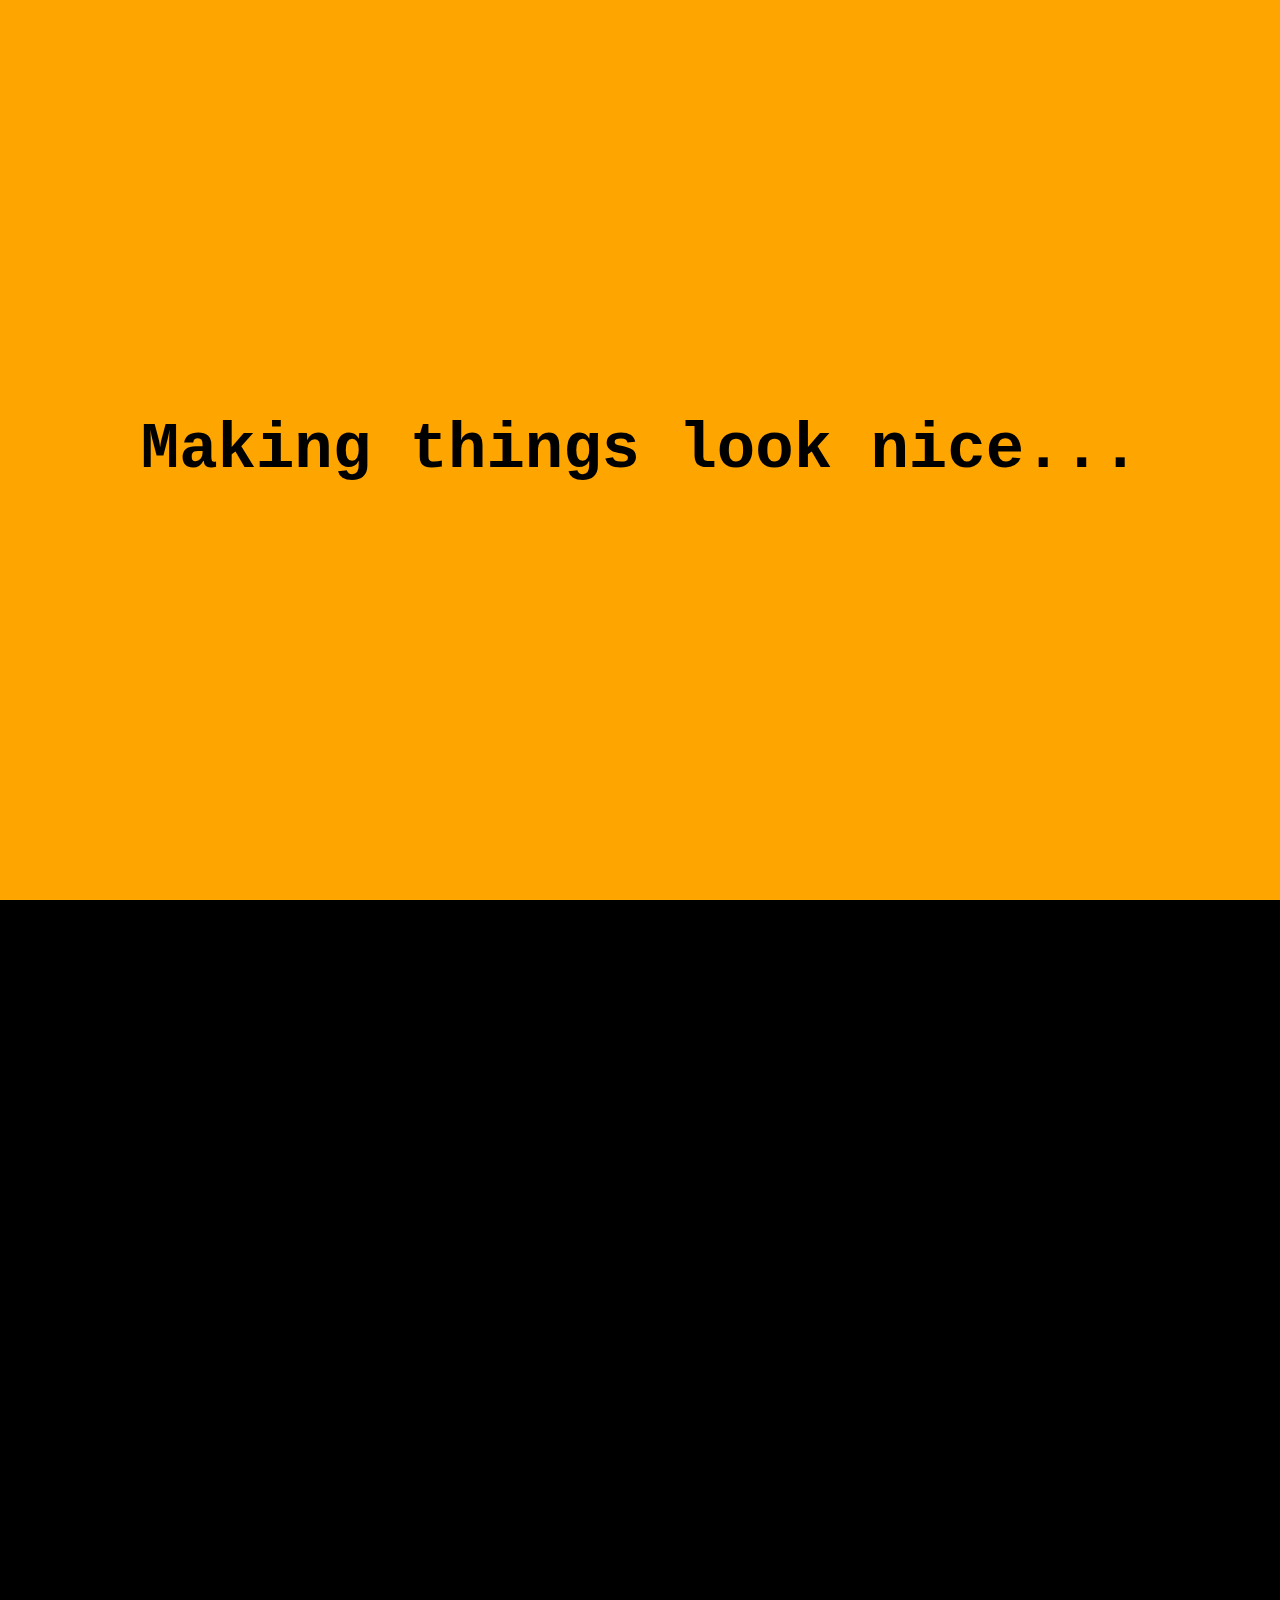
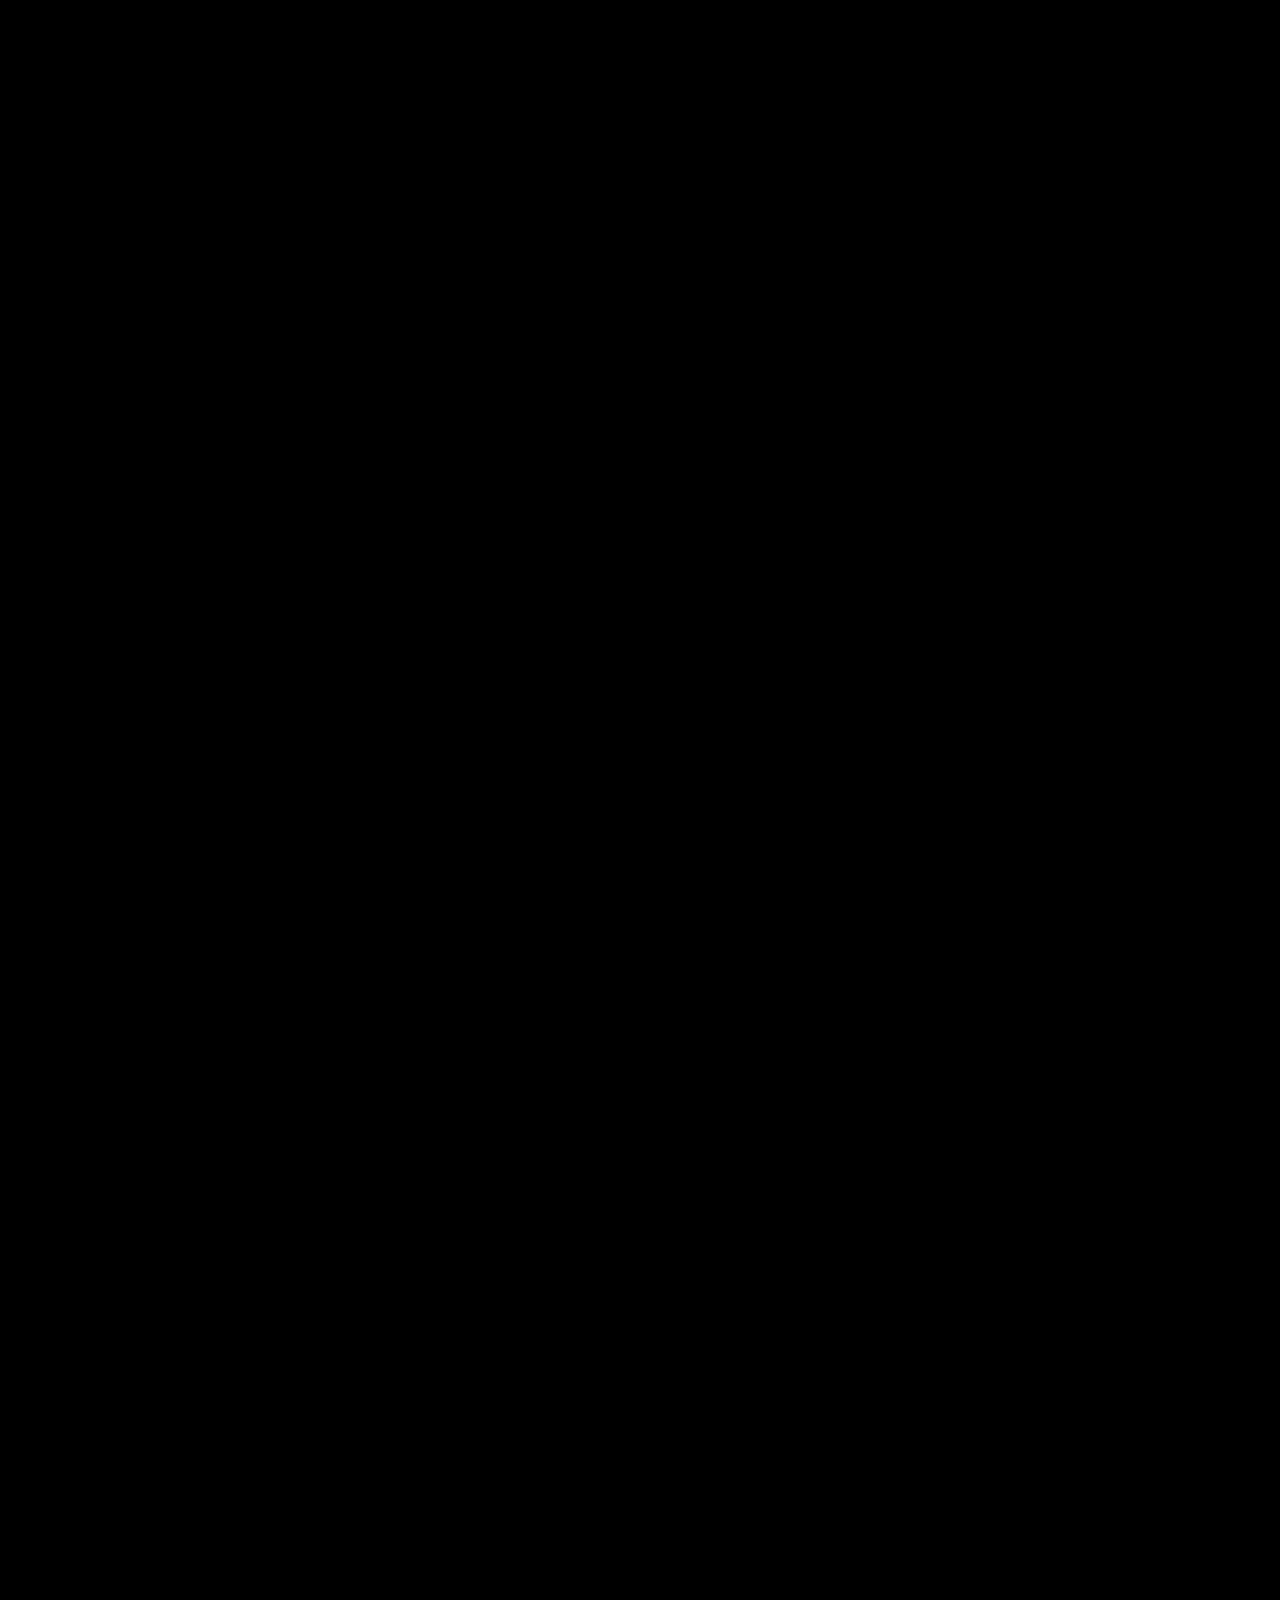
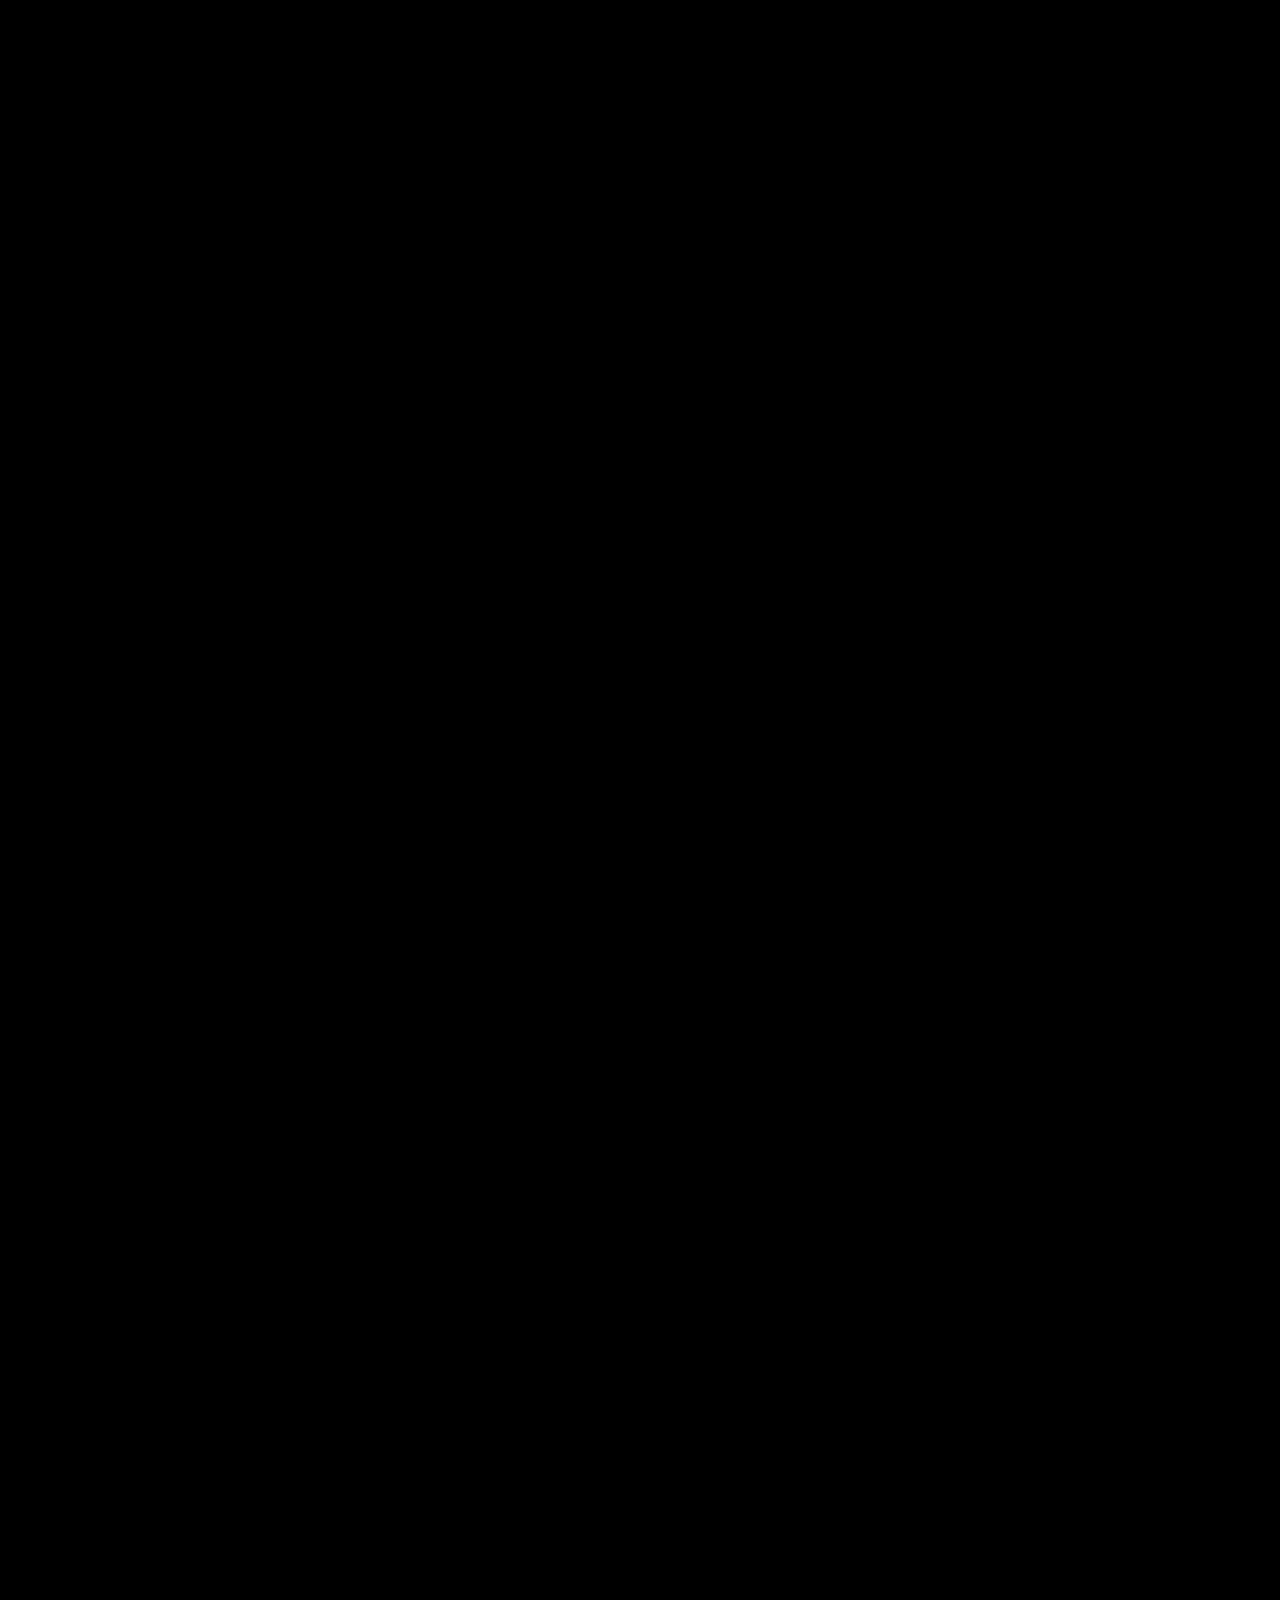
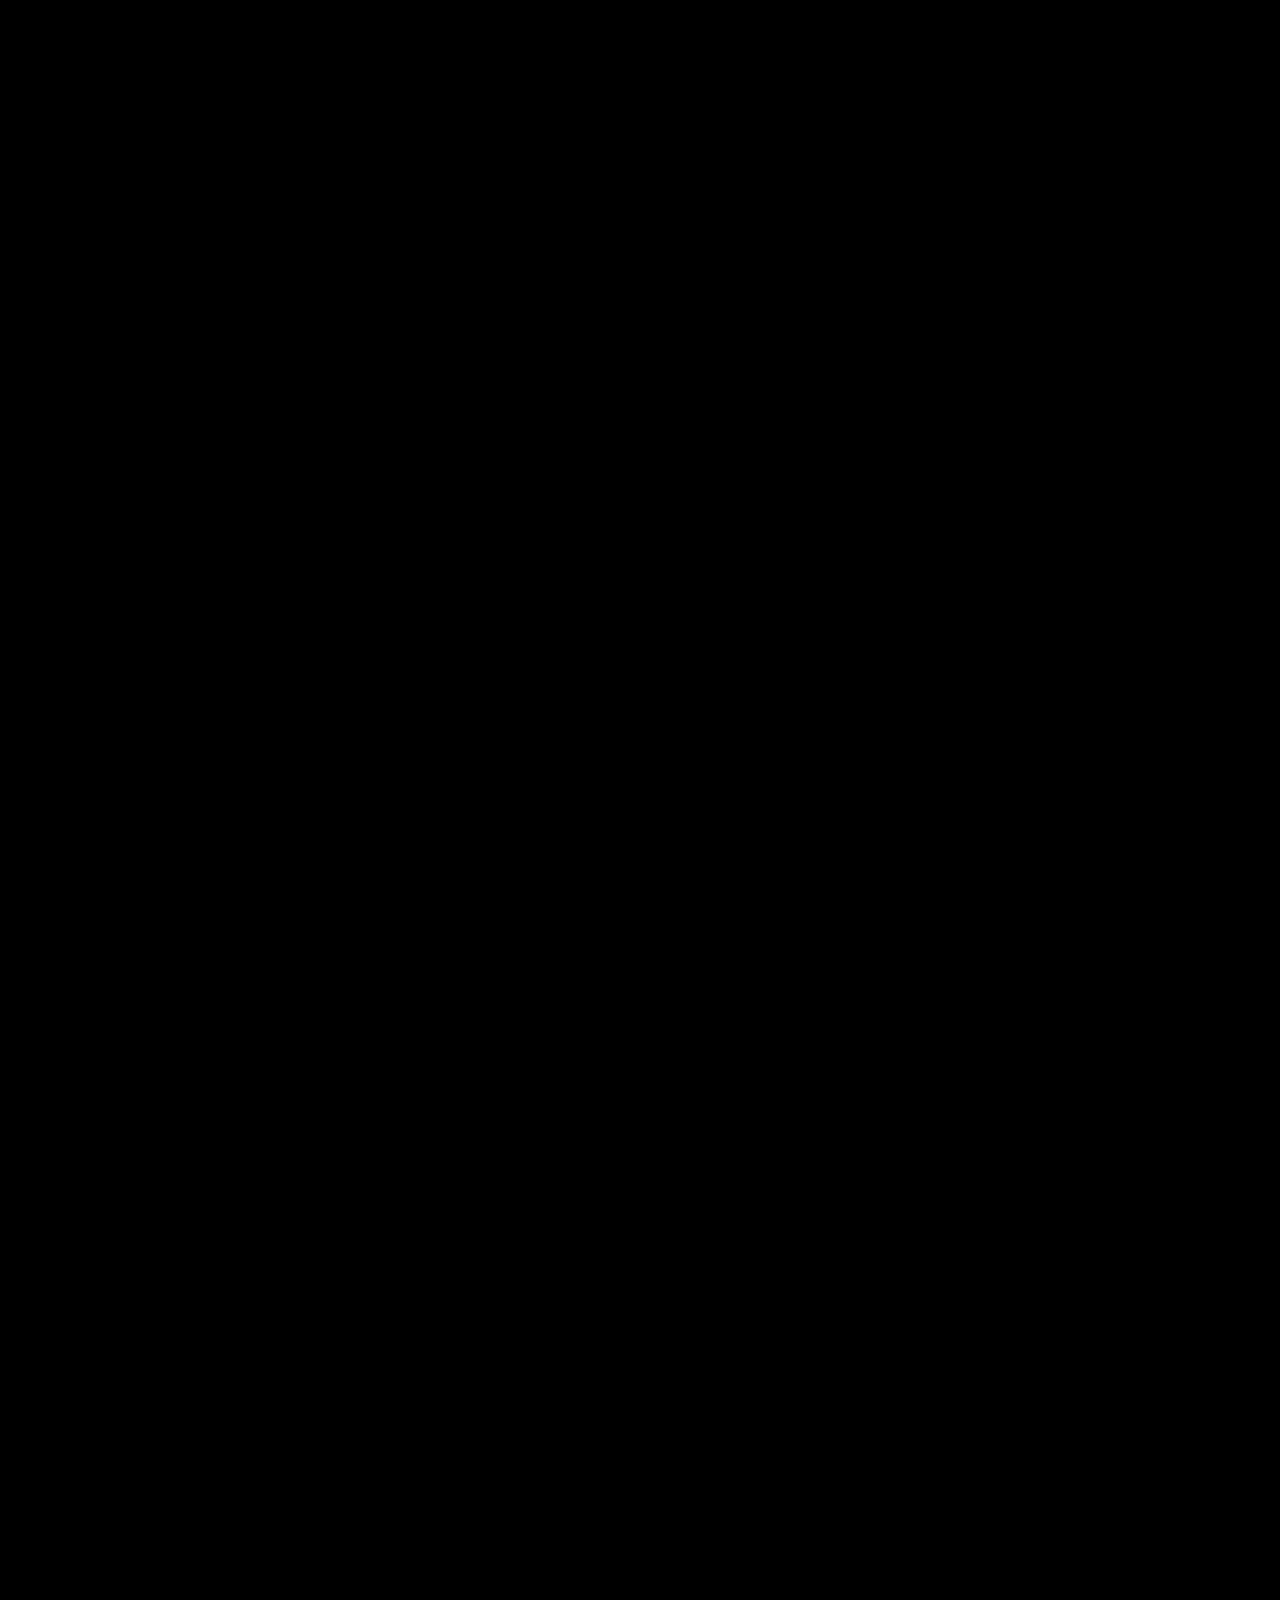
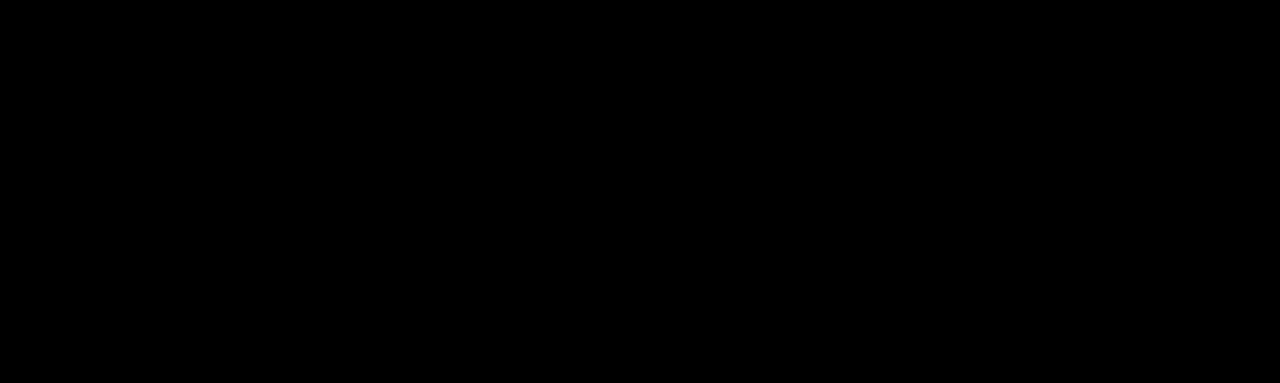
<file: index.html>
<!DOCTYPE html>
<html lang="en">

  <head>
    <meta charset="utf-8">
    <meta name="viewport" content="width=device-width, initial-scale=1">
    <link rel="icon" type="image/x-icon" href="Resources/Images/tabLogoMemoji.PNG">
    <title>FZR76 Portfolio</title>
    <link rel="stylesheet" href="Resources/CSS/styles.css">
    <script src="Resources/JS/code.jquery.com_jquery-3.7.0.min.js"></script>
    <script>
      window.onload = function() {
        window.scroll({
          top: 0,
          left: 0,
          behavior: 'smooth'
        });
      };
    </script>    
  </head>

  <body class="">
    <div class="navbar" id="myNavbar">
      <a href="#Content">Projects</a>
      <a href="#Tools">Tools I Use</a>
      <a href="#About">About Me</a>
    </div>
    <div id="mobileTopBlur"></div>
    <a href="#logo">
      <button class="top-anchor" id="top" style="display: none;">
        <div class="arrowbar1"></div>
        <div class="arrowbar2"></div>
        <div class="arrowbar3"></div>
      </button>
    </a>
    <div class="logo-container" id="logo">
      <picture>
        <source srcset="Resources/Images/memojiWithMac.webp" type="image/webp">
        <source srcset="Resources/Images/memojiWithMac.png" type="image/png">
        <img src="Resources/Images/memojiWithMac.PNG" alt="Logo" class="logo desktopHide">
      </picture>
    </div>
    <div id="main-section">
      <div id="overlay">
        <h1>Making things look nice<span class="blinking">.</span><span class="blinking" style="animation-delay: 0.2s;">.</span><span class="blinking" style="animation-delay: 0.4s;">.</span></h1>
      </div>
      <div class="diagonal-column1 center initial-animation">
        <picture>
          <source srcset="Resources/Images/memojiWithMac.webp" type="image/webp">
          <source srcset="Resources/Images/memojiWithMac.png" type="image/png">
          <img src="Resources/Images/memojiWithMac.PNG" class="mobile-logo mobileHide">
        </picture>
        <h1 class="diag-content hello initial-animation">Hi, I'm Joshua Gaither</h1>
      </div>
      <label class="hamburger-menu diag-content initial-animation">
        <input type="checkbox" id="hamburger-checkbox">
      </label>
      <aside class="sidebar" id="sidebar">
        <nav class="diag-content initial-animation">
          <a href="#Content">Projects</a>
          <a href="#Tools">Tools I Use</a>
          <a href="#About">About Me</a>
        </nav>
      </aside>
      <div class="diagonal-column2 nav initial-animation" id="diagonal-column2">
        <nav class="diag-content initial-animation">
          <a href="#Content">Projects</a>
          <a href="#Tools">Tools I Use</a>
          <a href="#About">About Me</a>
        </nav>
      </div>
      <div class="quote initial-animation">
        <p>
          My fascination with technology is about more than fixing 
          issues; it's understanding systems in their entirety.
        </p>
      </div>
    </div>
    <div id="Content">
      <div id="Projects" class="contentElement">
        <h1>My Projects</h1>
      </div>
      <div class="project-box">
        <h1 id="hide-me">This Website!</h1>
        <p>Everything you see was typed and styled from the ground up, 
          no website builders or frameworks used, just pure HTML 
          and CSS!
        </p>
      </div>
      <div class="project-box">
        <h1>VHS BlueCut</h1>
        <img src="Resources/Images/BlueCut Image.png" class="Bluecut-Image">
        <p>
          Enjoy your cherished memories without the hassle of blue 
          screens with BlueCut
        </p>
        <a class="video-link" href="https://github.com/fzr76/BlueCut" target="_blank">GitHub Page</a>
      </div>
      <div class="project-box">
        <h1>VCF Merger</h1>
        <p>
          A basic tool to merge multiple .vcf contacts files into one 
          single file for easy importing to new mobile devices!
        </p>
      </div>
      <div>
        <h1>Coming Soon<span class="blinking" style="animation-delay: 0.2s;"> . </span><span class="blinking" style="animation-delay: 0.4s;"> . </span><span class="blinking" style="animation-delay: 0.6s;"> .</span></h1>
      </div>
      <div class="project-box">
        <h1>RepairBook</h1>
        <p>
          This will be my pièce de résistance, an all in one platform to
          make the lives of repair technicians easier
        </p>
        
      </div>
      <div id="Tools">
        <h1>Tools and Skills</h1>
        <div class="project-box">
          <picture>
            <source srcset="Resources/Images/Tools/django.webp" type="image/webp">
            <source srcset="Resources/Images/Tools/django.png" type="image/png">
            <img src="Resources/Images/Tools/django.png" class="tool-logo">
          </picture>
          <h1>Django</h1>
          <p>
            High-level web framework in Python, facilitating rapid 
            and efficient development of secure and scalable web 
            applications!
          </p>
        </div>
        <div class="project-box">
          <picture>
            <source srcset="Resources/Images/Tools/python.webp" type="image/webp">
            <source srcset="Resources/Images/Tools/python.png" type="image/png">
            <img src="Resources/Images/Tools/python.png" class="tool-logo">
          </picture>
          <h1>Python</h1>
          <p>
            Powerful and versatile programming language known for its 
            simplicity and readability!
          </p>
        </div>
        <div class="project-box">
          <picture>
            <source srcset="Resources/Images/Tools/javascript.webp" type="image/webp">
            <source srcset="Resources/Images/Tools/javascript.png" type="image/png">
            <img src="Resources/Images/Tools/javascript.png" class="tool-logo">
          </picture>
          <h1>JavaScript</h1>
          <p>
            Breathes interactivity into web pages, enabling dynamic 
            and engaging user experiences!
          </p>
        </div>
        <div class="project-box">
          <picture>
            <source srcset="Resources/Images/Tools/css.webp" type="image/webp">
            <source srcset="Resources/Images/Tools/css.png" type="image/png">
            <img src="Resources/Images/Tools/css.png" class="tool-logo">
          </picture>
          <h1>CSS</h1>
          <p>Bringing life and style to HTML elements, 
            enhancing the visual appeal and layout of web pages!
          </p>
        </div>
        <div class="project-box">
          <picture>
            <source srcset="Resources/Images/Tools/html.webp" type="image/webp">
            <source srcset="Resources/Images/Tools/html.png" type="image/png">
            <img src="Resources/Images/Tools/html.png" class="tool-logo">
          </picture>
          <h1>HTML</h1>
          <p>The backbone of almost every website!</p>
        </div>
      </div>
      <div id="About">
        <h1>About Me</h1>
        <picture>
          <source srcset="Resources/Images/meInASuit.webp" type="image/webp">
          <source srcset="Resources/Images/meInASuit.png" type="image/png">
          <img src="Resources/Images/meInASuit.png" class="me-logo">
        </picture>
        <p>
          Hey there! I'm Josh, and I've been immersed in the 
          exciting world of electronics repair for over 8 years. 
          Throughout my journey in the industry, I've gained extensive 
          experience fixing all kinds of mobile devices and computers. 
          Solving software issues has been an integral part of my work, 
          which ultimately ignited my passion for web development.
        </p>
        <p>
          The allure of frontend design and the endless possibilities 
          of creating captivating animations fascinate me. Crafting 
          visually appealing and user-friendly interfaces is where I 
          find true joy. Every pixel matters, and I love exploring 
          innovative ways to make websites come alive.
        </p>
      </div>
      <div id="footer">
        <h1>Feel free to reach out!</h1>
        <form id="contact-form" action="https://formsubmit.co/gaitheraaronjosh@protonmail.com" method="POST">
          <input type="hidden" name="_captcha" value="false" autocomplete="off">
      
          <label for="name" id="name-field">Name  :</label>
          <input type="text" id="name" name="name" autocomplete="off" required>
      
          <label for="email">Email  :</label>
          <input type="email" id="email" name="email" autocomplete="off" required>
      
          <label for="message">Message  :</label>
          <textarea id="message" name="message" rows="4" autocomplete="off" required></textarea>
      
          <button type="submit">Submit</button>
        </form>
      </div>
    </div>
    <script src="Resources/JS/contactForm.js"></script>
    <script src="Resources/JS/loadScreen.js"></script>
    <script src="Resources/JS/scrollTransform.js"></script>
    <script src="Resources/JS/hamburgerMenu.js"></script>
    <script src="Resources/JS/slideInContent.js"></script>
  </body>

</html>
</file>
<file: Resources/CSS/styles.css>
*,
*::after,
*::before {
    box-sizing: border-box;
}

#hide-me {
    text-decoration: none;
}

#hide-me a:link {
    color: inherit;
    text-decoration: none;
    cursor: default;
}

#hide-me a:visited {
    color: inherit;
    text-decoration: none;
    cursor: default;
}

html {
    scroll-behavior: smooth;
    height: 100%;
    width: 100%;
    margin: 0;
    padding: 0;
    overflow-x: hidden;
    background-color: black;
}

#mobileTopBlur {
    position: fixed;
    top: 0;
    left: -110%;
    height: 50px;
    width: 100%;
    background-color: rgba(51, 51, 51, 0.5);
    backdrop-filter: blur(16px);
    z-index: 500;
}

#mobileTopBlur.show {
    left: 0;
    animation: slideInFromLeft 2s forwards;
}

#main-section {
    width: 100%;
    height: 50%;
}

#Content {
    display: flex;
    flex-direction: column;
    justify-content: start;
    align-items: center;
    text-align: center;
    width: 100%;
    margin-top: 4rem;
    margin-bottom: 4rem;
    font-family: 'Permanent Marker', 'Courier New', monospace, sans-serif;
    color: white;
}

#Content > * {
    transform: translateX(-100%);
    opacity: 0;
}

#Content > .animate {
    animation: slideInFromLeft 1s forwards;
}

.project-box {
    display: flex;
    flex-direction: column;
    justify-content: center;
    align-items: center;
    text-align: center;
    font-family: 'Courier New', monospace, sans-serif;
    min-width: 300px;
    min-height: 320px;
    width: 40vw;
    height: 40vh;
    margin: 4rem;
    padding: 15px;
    border-radius: 15px;
    background-color: orange;
    color: black;
}

.project-box:nth-of-type(odd) {
    background-color: #333;
    color: white;
}

.top-anchor {
    position: fixed;
    display: block;
    flex-direction: column;
    justify-content: center;
    align-items: center;
    bottom: 0;
    right: 0;
    margin: 1rem;
    width: 40px;
    height: 40px;
    background-color: #555;
    border: none;
    border-radius: 50%;
    cursor: pointer;
    z-index: 999;
}

.arrowbar1 {
    width: 15px;
    height: 3px;
    background-color: black;
    transform: translate(4px, 3px) rotate(45deg);
    border-radius: 15px;
}

.arrowbar2 {
    width: 23px;
    height: 3px;
    background-color: black;
    transform: translate(-0.4px, 9px) rotate(90deg);
    border-radius: 15px;
    
}

.arrowbar3 {
    width: 3px;
    height: 15px;
    background-color: black;
    transform: translate(-5px, -9px) rotate(45deg);
    border-radius: 15px;
}

.top-anchor:hover {
    box-shadow: 0 0 5px 5px rgb(255, 165, 0);
    transition: box-shadow 0.3s ease;
}

.top-anchor:hover .arrowbar1,
.top-anchor:hover .arrowbar2,
.top-anchor:hover .arrowbar3 {
    background-color: orange;
    transition: background-color 0.3s ease;
}

.top-anchor:active {
    box-shadow: 0 0 5px 5px rgb(255, 165, 0);
    transition: box-shadow 0.3s ease;
}

.top-anchor:active .arrowbar1,
.top-anchor:active .arrowbar2,
.top-anchor:active .arrowbar3 {
    background-color: orange;
    transition: background-color 0.3s ease;
}

#Tools h1 {
    font-family: 'Permanent Marker', 'Courier New', monospace, sans-serif;
}

.tool-logo {
    width: 20%;
    height: auto;
}

#About {
    display: flex;
    flex-direction: column;
    justify-content: center;
    align-items: center;
    text-align: center;
    background-color: #333;
    height: auto;
    width: 100%;
}

.me-logo {
    height: auto;
    width: 300px;
    margin: 1rem;
    background-color: black;
    border-radius: 50%;
    filter: grayscale(100%);
}

#About p {
    font-family: 'Courier New', monospace, sans-serif;
}

nav {
    display: flex;
    flex-direction: column;
    justify-content: start;
    align-items: center;
    height: 100%;
    width: 100%;
    color: white;
    word-wrap: break-word;
}

nav a {
    margin: 2rem;
    text-decoration: none;
}

nav a:hover {
    color: black;
    background-color: orange;
    box-shadow: 0 0 20px 20px rgb(255, 165, 0);
    transition: background-color 0.5s ease;
}

nav a:active {
    color: black;
    background-color: orange;
    box-shadow: 0 0 40px 40px rgb(255, 165, 0);
}

.navbar.show {
    left: 0;
}

@font-face {
    font-family: 'Permanent Marker';
    src: url('../Fonts/PermanentMarker-Regular.ttf');
}

@font-face {
    font-family: 'Fasthand';
    src: url('../Fonts/Fasthand-Regular.ttf');
}

@keyframes slideIn {
    to {
        transform: skewY(20deg) translate3d(0, 0, 0);
    }
}

@keyframes slideInContent {
    to {
        transform: skewY(-20deg) rotateZ(20deg) translate3d(0, 0, 0);
    }
}

@keyframes slideInFromLeft {
    0% {
        transform: translateX(-100%);
        opacity: 0;
    }

    100% {
        transform: translateX(0);
        opacity: 1;
    }
}

@keyframes slideInFromRight {
    0% {
        transform: translateX(100%);
        opacity: 0;
    }

    100% {
        transform: translateX(0);
        opacity: 1;
    }
}

.center {
    display: flex;
    flex-direction: column;
    justify-content: center;
    align-items: center;
    text-align: center;
    width: 100%;
    height: 100%;
    background-color: orange;
    overflow: hidden;
    animation: slideInFromLeft 2s forwards;
    transform: translateX(-100%);
}

.logo-container {
    position: absolute;
    padding-top: 2rem;
    padding-right: 2rem;
    width: 25%;
    top: 0;
    right: 0;
    margin: 0;
    padding: 0;
    text-align: center;
}

.logo {
    display: flex;
    justify-content: center;
    align-items: center;
    margin: 0;
    top: 0;
    right: 0;
    max-width: 60%;
    height: auto;
}

.mobile-logo {
    top: 0;
    height: auto;
    width: 25%;
    margin-top: 2rem;
}

#footer {
    display: flex;
    flex-direction: column;
    justify-content: center;
    align-items: center;
    text-align: center;
    padding: 2rem;
    background-color: orange;
    height: auto;
    width: 100%;
}

#contact-form {
    display: flex;
    flex-direction: column;
    justify-content: center;
    align-items: center;
    text-align: center;
    width: 80%;
    font-family: 'fasthand', 'Courier New', monospace, sans-serif;
    font-size: 25px;
}

#contact-form input,
#contact-form textarea {
    color: white;
    background-color: #333;
    margin: 1rem;
    border: 4px solid black;
    border-radius: 30px;
    font-size: 16px;
    outline: none;
    transition: border-color 0.3s ease; 
    width: 100%;
}

#contact-form input:focus,
#contact-form textarea:focus {
    border-color: white;
}

#contact-form input {
    text-align: center;
    padding: 10px;
    caret-color: orange;
}

#contact-form textarea {
    padding: 20px;
    resize: none;
    height: 20vh;
}

#contact-form button {
    display: flex;
    justify-content: center;
    align-items: center;
    height: 30px;
    width: 100px;
    padding: 20px;
    border-radius: 30px;
    color: white;
    background-color: #333;
    border: 4px solid black;
}

#contact-form button:hover {
    border-color: white;
}

#contact-form button:active {
    background-color: black;
    color: orange;
    border-color: white;
}

:root {
    --bar-width: 60px;
    --bar-height: 8px;
    --hamburger-gap: 6px;
    --foreground: white;
    --background: orange;
    --hamburger-margin: 8px;
    --animation-timing: 400ms ease-in-out;
    --hamburger-height: calc(var(--bar-height) * 3 + var(--hamburger-gap) * 2);
}
.hamburger-menu.active {
    --foreground: orange;
    --background: white;
}

/* This section is for the loading overlay screen */

#overlay {
    position: fixed;
    top: 0;
    left: 0;
    width: 100%;
    height: 100%;
    background-color: orange;
    display: flex;
    align-items: center;
    justify-content: center;
    text-align: center;
    padding-inline: 1rem;
    z-index: 1000;
    font-family: 'Courier New', monospace, sans-serif;
    font-size: 2em;
    color: black;
    transition: opacity 0.5s ease-in-out;
}

.blinking {
    animation: blink 1s linear infinite;
}

@keyframes blink {
    0% {
        opacity: 1;
    }

    50% {
        opacity: 0;
    }

    100% {
        opacity: 1;
    }
}

/* This section is to style the scrollbar */

/* Styling the scrollbar track (the area behind the thumb) */
::-webkit-scrollbar {
    width: 10px;
}

  /* Styling the scrollbar thumb (the draggable handle) */
::-webkit-scrollbar-thumb {
    background-color: #333;
    border-radius: 5px;
}

  /* Styling the scrollbar track on hover */
::-webkit-scrollbar-thumb:hover {
    background-color: orange;
}

  /* Styling the scrollbar thumb when being dragged */
::-webkit-scrollbar-thumb:active {
    background-color: orange;
}

  /* Styling the scrollbar corner (between vertical and horizontal scrollbars) */
::-webkit-scrollbar-corner {
    background-color: #333;
}

.video-link {
    color: black;
    cursor: pointer;
    text-decoration: none;
    background-color: orange;
    border-radius: 25px;
    border: 2px solid black;
    padding: 7px;
    margin-top: 5px;
}

.video-link:hover {
    color: orange;
    background-color: black;
    border: 2px solid orange;
}

.video-link:visited {
    cursor: pointer;
    text-decoration: none;
}

.Bluecut-Image {
    width: 150px;
    height: 150px;
    max-width: 150px;
    max-width: 150px;
    border-radius: 15px;
}

/**
 * Basic CSS Media Query Template
 * -------------------------------------------------------
 *  Responsive Grid Media Queries - 1280, 1024, 768, 480
 *   1280-1024   - desktop (default grid)
 *   1024-768    - tablet landscape
 *   768-480     - tablet 
 *   480-less    - phone landscape & smaller
 * -------------------------------------------------------
 */

/* Desktop Wide */
@media only screen and (min-width: 1280px) {
    .diagonal-column1.initial-animation {
        animation: none;
    }

    .diagonal-column2.initial-animation {
        animation: none;
    }

    .diag-content.initial-animation {
        animation: none;
    }

    .quote.initial-animation {
        animation: none;
    }

    body {
        flex-direction: column;
        justify-content: left;
        align-items: center;
        margin: 0;
        padding: 0;
        top: 0;
        left: 0;
        height: 100%;
        width: 100%;
    }

    #mobileTopBlur {
        display: none;
    }

    #Projects {
        margin-top: 20rem;
    }

    .quote {
        position: absolute;
        bottom: 0.5rem;
        left: 0.5rem;
        display: flex;
        justify-content: center;
        align-items: center;
        width: 25vw;
        height: auto;
        z-index: 9;
        font-family: 'Permanent Marker', 'Courier New', monospace, sans-serif;
        font-size: 1.25rem;
        text-align: center;
        color: white;
        border-radius: 40px;
        transform: translateX(-100%);
        animation: slideInFromLeft 2s forwards;
    }

    .mobileHide {
        display: none;
    }

    .hello {
        font-family: 'Permanent Marker', 'Courier New', monospace, sans-serif;
        font-size: 6rem;
    }

    .diagonal-column1 {
        display: flex;
        justify-content: center;
        align-items: center;
        text-align: center;
        width: 100%;
        height: 50%;
        margin-top: 15rem;
        transform: skewY(20deg) translate3d(-100%, -100%, 0);
        animation: slideIn 2s forwards;
        background-color: orange;
        overflow: hidden;
    }

    .diagonal-column2 {
        display: flex;
        place-items: center;
        justify-content: center;
        align-items: center;
        text-align: center;
        width: 100%;
        padding: 2rem;
        transform: skewY(20deg) translate3d(-100%, -100%, 0);
        transition: transform 2s;
        animation: slideIn 2s forwards;
        background-color: #333;
        overflow: hidden;
    }

    .diagonal-column2 > * {
        min-height: 100%;
    }

    .diag-content {
        display: flex;
        flex-direction: row;
        justify-content: center;
        align-items: center;
        height: 100%;
        width: 100%;
        margin: 0;
        padding: 0;
        transform: skewY(-20deg) rotateZ(20deg) translate3d(100%, 100%, 0);
        animation: slideInContent 2s forwards;
    }

    .diag-content a {
        color: white;
        margin-inline: 2rem;
        padding-inline: 7px;
        font-family: 'fasthand', 'Courier New', monospace, sans-serif;
        font-size: 2rem;
        box-shadow: 0 0 5px 5px rgb(255, 165, 0);
        border-radius: 15px;
        transform: rotateZ(-20deg);
    }

    .diag-content a:hover {
        color: black;
        background-color: orange;
        box-shadow: 0 0 20px 20px rgb(255, 165, 0);
        transition: background-color 0.5s ease;
    }

    .diag-content a:active {
        color: black;
        background-color: orange;
        box-shadow: 0 0 40px 40px rgb(255, 165, 0);
    }

    .hamburger-menu {
        display: none;
    }

    #sidebar {
        display: none;
    }

    #About {
        padding-inline: 8rem;
    }

    /* Styles for when scrolling down */

    .navbar {
        position: fixed;
        top: 0;
        left: -100%;
        display: inline-flex;
        justify-content: center;
        align-items: center;
        width: 100%;
        min-height: 70px;
        background-color: rgba(51, 51, 51, 0.5);
        backdrop-filter: blur(8px);
        transition: left 1s ease-in-out;
        z-index: 999;
    }

    .navbar a {
        text-align: center;
        color: white;
        margin-inline: 5rem;
        padding-inline: 7px;
        font-family: 'fasthand', 'Courier New', monospace, sans-serif;
        font-size: 1.5rem;
        box-shadow: 0 0 5px 5px rgb(255, 165, 0);
        border-radius: 15px;
        text-decoration: none;
    }

    .navbar a:hover {
        color: black;
        background-color: orange;
        box-shadow: 0 0 15px 15px rgb(255, 165, 0);
        transition: background-color 0.5s ease;
    }

    @keyframes slideIn {
        to {
            transform: skewY(20deg) translate3d(0, 0, 0);
        }
    }

    .slide-in {
        animation: slideIn 2s forwards;
    }
}

/* Desktop */
@media only screen and (min-width: 1024px) and (max-width: 1279px) {
    .diagonal-column1.initial-animation {
        animation: none;
    }

    .diagonal-column2.initial-animation {
        animation: none;
    }

    .diag-content.initial-animation {
        animation: none;
    }

    .quote.initial-animation {
        animation: none;
    }

    body {
        flex-direction: column;
        justify-content: left;
        align-items: center;
        margin: 0;
        padding: 0;
        top: 0;
        left: 0;
        height: 100%;
        width: 100%;
    }

    #mobileTopBlur {
        display: none;
    }

    #Projects {
        margin-top: 20rem;
    }

    .quote {
        position: absolute;
        bottom: 0.5rem;
        left: 0.5rem;
        display: flex;
        justify-content: center;
        align-items: center;
        width: 25vw;
        height: auto;
        z-index: 9;
        font-family: 'Permanent Marker', 'Courier New', monospace, sans-serif;
        font-size: 1.25rem;
        text-align: center;
        color: white;
        border-radius: 40px;
        transform: translateX(-100%);
        animation: slideInFromLeft 2s forwards;
    }

    .mobileHide {
        display: none;
    }

    .hello {
        font-family: 'Permanent Marker', 'Courier New', monospace, sans-serif;
        font-size: 5rem;
    }

    .diagonal-column1 {
        display: flex;
        justify-content: center;
        align-items: center;
        text-align: center;
        width: 100%;
        height: 50%;
        margin-top: 15rem;
        transform: skewY(20deg) translate3d(-100%, -100%, 0);
        animation: slideIn 2s forwards;
        background-color: orange;
        overflow: hidden;
    }

    .diagonal-column2 {
        display: flex;
        justify-content: center;
        align-items: center;
        text-align: center;
        width: 100%;
        padding: 2rem;
        transform: skewY(20deg) translate3d(-100%, -100%, 0);
        animation: slideIn 2s forwards;
        background-color: #333;
        overflow: hidden;
    }

    .diag-content {
        display: flex;
        flex-direction: row;
        justify-content: center;
        align-items: center;
        height: 100%;
        width: 100%;
        margin: 0;
        padding: 0;
        transform: skewY(-20deg) rotateZ(20deg) translate3d(100%, 100%, 0);
        animation: slideInContent 2s forwards;
    }

    .diag-content a {
        color: white;
        margin-inline: 2rem;
        padding-inline: 7px;
        font-family: 'fasthand', 'Courier New', monospace, sans-serif;
        font-size: 2rem;
        box-shadow: 0 0 5px 5px rgb(255, 165, 0);
        border-radius: 15px;
        transform: rotateZ(-20deg);
    }

    .diag-content a:hover {
        color: black;
        background-color: orange;
        box-shadow: 0 0 20px 20px rgb(255, 165, 0);
        transition: background-color 0.5s ease;
    }

    .diag-content a:active {
        color: black;
        background-color: orange;
        box-shadow: 0 0 40px 40px rgb(255, 165, 0);
    }

    .hamburger-menu {
        display: none;
    }

    #sidebar {
        display: none;
    }

    #About {
        padding-inline: 8rem;
    }

    /* Styles for when scrolling down */

    .navbar {
        position: fixed;
        top: 0;
        left: -100%;
        display: inline-flex;
        justify-content: center;
        align-items: center;
        width: 100%;
        min-height: 70px;
        background-color: rgba(51, 51, 51, 0.5);
        backdrop-filter: blur(8px);
        transition: left 1s ease-in-out;
        z-index: 999;
    }

    .navbar a {
        text-align: center;
        color: white;
        margin-inline: 5rem;
        padding-inline: 7px;
        font-family: 'fasthand', 'Courier New', monospace, sans-serif;
        font-size: 1.5rem;
        box-shadow: 0 0 5px 5px rgb(255, 165, 0);
        border-radius: 15px;
        text-decoration: none;
    }

    .navbar a:hover {
        color: black;
        background-color: orange;
        box-shadow: 0 0 15px 15px rgb(255, 165, 0);
        transition: background-color 0.5s ease;
    }

    @keyframes slideIn {
        to {
            transform: skewY(20deg) translate3d(0, 0, 0);
        }
    }

    .slide-in {
        animation: slideIn 2s forwards;
    }
}

/* Tablet Landscape */
@media only screen and (min-width: 768px) and (max-width: 1023px) {
    .center.initial-animation {
        animation: none;
    }

    .quote.initial-animation {
        animation: none;
    }

    body {
        margin: 0;
        padding: 0;
        width: 100%;
        overflow-x: hidden;
    }

    aside {
        height: 100%;
    }

    .navbar {
        display: none;
    }

    .desktopHide {
        display: none;
    }

    .hello {
        font-family: 'Permanent Marker', 'Courier New', monospace, sans-serif;
        font-size: 2rem;
    }

    .quote {
        display: flex;
        justify-content: center;
        align-items: center;
        z-index: 9;
        background-color: #333;
        font-family: 'Permanent Marker', 'Courier New', monospace, sans-serif;
        font-size: 1.25rem;
        text-align: center;
        color: white;
        transform: translateX(-100%);
        animation: slideInFromRight 2s forwards;
    }

    .quote p {
        margin: 4rem;
        padding: 0;
    }

    .diag-content a {
        color: white;
        margin-inline: 2rem;
        padding-inline: 7px;
        font-family: 'fasthand', 'Courier New', monospace, sans-serif;
        font-size: 2rem;
        box-shadow: 0 0 5px 5px rgb(255, 165, 0);
        border-radius: 15px;
    }

    #diagonal-column2 {
        position: absolute;
        left: -1000%;
        display: none;
    }

    #About {
        padding-inline: 2rem;
    }

    /* Hamburger Menu Code for mobile devices */

    .hamburger-menu {
        --x-width: calc(var(--hamburger-height) * 1.41421356237);
        display: flex;
        flex-direction: column;
        gap: var(--hamburger-gap);
        width: max-content;
        position: fixed;
        top: var(--hamburger-margin);
        left: var(--hamburger-margin);
        z-index: 999;
        cursor: pointer;
    }

    .hamburger-menu::before,
    .hamburger-menu::after,
    .hamburger-menu input {
        content: "";
        width: var(--bar-width);
        height: var(--bar-height);
        background-color: var(--foreground);
        border-radius: 9999px;
        transform-origin: left center;
        transition: opacity var(--animation-timing), width var(--animation-timing),
            rotate var(--animation-timing), translate var(--animation-timing),
            background-color var(--animation-timing);
    }

    .hamburger-menu input {
        -webkit-appearance: none;
        -moz-appearance: none;
        appearance: none;
        padding: 0;
        margin: 0;
        outline: none;
        pointer-events: none;
    }

    .hamburger-menu.active::before {
        rotate: 45deg;
        width: var(--x-width);
        translate: 0 calc(var(--bar-height) / -2);
    }

    .hamburger-menu.active::after {
        rotate: -45deg;
        width: var(--x-width);
        translate: 0 calc(var(--bar-height) / 2);
    }

    .hamburger-menu input:checked {
        opacity: 0;
        width: 0;
    }

    .sidebar {
        position: fixed;
        top: 0;
        transform: translateX(-100%);
        transition: transform var(--animation-timing);
        padding: 0.5rem 1rem;
        padding-top: calc(var(--hamburger-height) + var(--hamburger-margin) + 1rem);
        background-color: #333;
        color: var(--background);
        min-width: 100vw;
        min-height: 100vh;
        z-index: 998;
    }

    .sidebar.active {
        top: 0;
        transform: translateX(0);
    }
}

/* Tablet */
@media only screen and (min-width: 480px) and (max-width: 767px) {
    .center.initial-animation {
        animation: none;
    }

    .quote.initial-animation {
        animation: none;
    }

    body {
        margin: 0;
        padding: 0;
        width: 100%;
        overflow-x: hidden;
    }

    aside {
        height: 100%;
    }

    .navbar {
        display: none;
    }

    .desktopHide {
        display: none;
    }

    .hello {
        font-family: 'Permanent Marker', 'Courier New', monospace, sans-serif;
        font-size: 2rem;
    }

    .quote {
        display: flex;
        justify-content: center;
        align-items: center;
        z-index: 9;
        background-color: #333;
        font-family: 'Permanent Marker', 'Courier New', monospace, sans-serif;
        font-size: 1.25rem;
        text-align: center;
        color: white;
        transform: translateX(-100%);
        animation: slideInFromRight 2s forwards;
    }

    .quote p {
        margin: 4rem;
        padding: 0;
    }

    .diag-content a {
        color: white;
        margin-inline: 2rem;
        padding-inline: 7px;
        font-family: 'fasthand', 'Courier New', monospace, sans-serif;
        font-size: 2rem;
        box-shadow: 0 0 5px 5px rgb(255, 165, 0);
        border-radius: 15px;
    }

    #diagonal-column2 {
        position: absolute;
        left: -1000%;
        display: none;
    }

    #About {
        padding-inline:2rem;
    }

    /* Hamburger Menu Code for mobile devices */

    .hamburger-menu {
        --x-width: calc(var(--hamburger-height) * 1.41421356237);
        display: flex;
        flex-direction: column;
        gap: var(--hamburger-gap);
        width: max-content;
        position: fixed;
        top: var(--hamburger-margin);
        left: var(--hamburger-margin);
        z-index: 999;
        cursor: pointer;
    }

    .hamburger-menu::before,
    .hamburger-menu::after,
    .hamburger-menu input {
        content: "";
        width: var(--bar-width);
        height: var(--bar-height);
        background-color: var(--foreground);
        border-radius: 9999px;
        transform-origin: left center;
        transition: opacity var(--animation-timing), width var(--animation-timing),
            rotate var(--animation-timing), translate var(--animation-timing),
            background-color var(--animation-timing);
    }

    .hamburger-menu input {
        -webkit-appearance: none;
        -moz-appearance: none;
        appearance: none;
        padding: 0;
        margin: 0;
        outline: none;
        pointer-events: none;
    }

    .hamburger-menu.active::before {
        rotate: 45deg;
        width: var(--x-width);
        translate: 0 calc(var(--bar-height) / -2);
    }

    .hamburger-menu.active::after {
        rotate: -45deg;
        width: var(--x-width);
        translate: 0 calc(var(--bar-height) / 2);
    }

    .hamburger-menu input:checked {
        opacity: 0;
        width: 0;
    }

    .sidebar {
        position: fixed;
        top: 0;
        transform: translateX(-100%);
        transition: transform var(--animation-timing);
        padding: 0.5rem 1rem;
        padding-top: calc(var(--hamburger-height) + var(--hamburger-margin) + 1rem);
        background-color: #333;
        color: var(--background);
        min-width: 100vw;
        min-height: 100vh;
        z-index: 998;
    }

    .sidebar.active {
        top: 0;
        transform: translateX(0);
    }
}

/* Phone Landscape and Smaller */
@media only screen and (max-width: 479px) {
    .center.initial-animation {
        animation: none;
    }

    .quote.initial-animation {
        animation: none;
    }

    body {
        margin: 0;
        padding: 0;
        width: 100%;
        overflow-x: hidden;
    }

    aside {
        height: 100%;
    }

    .navbar {
        display: none;
    }

    .desktopHide {
        display: none;
    }

    .hello {
        font-family: 'Permanent Marker', 'Courier New', monospace, sans-serif;
        font-size: 2rem;
    }

    .quote {
        display: flex;
        justify-content: center;
        align-items: center;
        z-index: 9;
        background-color: #333;
        font-family: 'Permanent Marker', 'Courier New', monospace, sans-serif;
        font-size: 1.25rem;
        text-align: center;
        color: white;
        transform: translateX(-100%);
        animation: slideInFromRight 2s forwards;
    }

    .quote p {
        margin: 4rem;
        padding: 0;
    }

    .diag-content a {
        color: white;
        margin-inline: 2rem;
        padding-inline: 7px;
        font-family: 'fasthand', 'Courier New', monospace, sans-serif;
        font-size: 2rem;
        box-shadow: 0 0 5px 5px rgb(255, 165, 0);
        border-radius: 15px;
    }

    #diagonal-column2 {
        position: absolute;
        left: -1000%;
        display: none;
    }

    #About {
        padding-inline: 2rem;
    }

    /* Hamburger Menu Code for mobile devices */

    .hamburger-menu {
        --x-width: calc(var(--hamburger-height) * 1.41421356237);
        display: flex;
        flex-direction: column;
        gap: var(--hamburger-gap);
        width: max-content;
        position: fixed;
        top: var(--hamburger-margin);
        left: var(--hamburger-margin);
        z-index: 999;
        cursor: pointer;
    }

    .hamburger-menu::before,
    .hamburger-menu::after,
    .hamburger-menu input {
        content: "";
        width: var(--bar-width);
        height: var(--bar-height);
        background-color: var(--foreground);
        border-radius: 9999px;
        transform-origin: left center;
        transition: opacity var(--animation-timing), width var(--animation-timing),
            rotate var(--animation-timing), translate var(--animation-timing),
            background-color var(--animation-timing);
    }

    .hamburger-menu input {
        -webkit-appearance: none;
        -moz-appearance: none;
        appearance: none;
        padding: 0;
        margin: 0;
        outline: none;
        pointer-events: none;
    }

    .hamburger-menu.active::before {
        rotate: 45deg;
        width: var(--x-width);
        translate: 0 calc(var(--bar-height) / -2);
    }

    .hamburger-menu.active::after {
        rotate: -45deg;
        width: var(--x-width);
        translate: 0 calc(var(--bar-height) / 2);
    }

    .hamburger-menu input:checked {
        opacity: 0;
        width: 0;
    }

    .sidebar {
        position: fixed;
        top: 0;
        transform: translateX(-100%);
        transition: transform var(--animation-timing);
        padding: 0.5rem 1rem;
        padding-top: calc(var(--hamburger-height) + var(--hamburger-margin) + 1rem);
        background-color: #333;
        color: var(--background);
        min-width: 100vw;
        min-height: 100vh;
        z-index: 998;
    }

    .sidebar.active {
        top: 0;
        transform: translateX(0);
    }
}

/* Portrait */
/* @media only screen and (orientation:portrait) { */
/* Portrait styles here */
/* } */

/* Landscape */
/* @media only screen and (orientation:landscape) { */
/* Landscape styles here */
/* } */

/* CSS for iPhone, iPad, and Retina Displays */

/* Non-Retina */
/* @media only screen and (-webkit-max-device-pixel-ratio: 1) {} */

/* Retina */
/* @media only screen and (-webkit-min-device-pixel-ratio: 1.5), */
/* only screen and (-o-min-device-pixel-ratio: 3/2), */
/* only screen and (min--moz-device-pixel-ratio: 1.5), */
/* only screen and (min-device-pixel-ratio: 1.5) {} */

/* iPhone Portrait */
/* @media only screen and (max-device-width: 480px) and (orientation:portrait) {} */

/* iPhone Landscape */
/* @media only screen and (max-device-width: 480px) and (orientation:landscape) {} */

/* iPad Portrait */
/* @media only screen and (min-device-width: 481px) and (orientation:portrait) {} */

/* iPad Landscape */
/* @media only screen and (min-device-width: 481px) and (orientation:landscape) {} */
</file>
